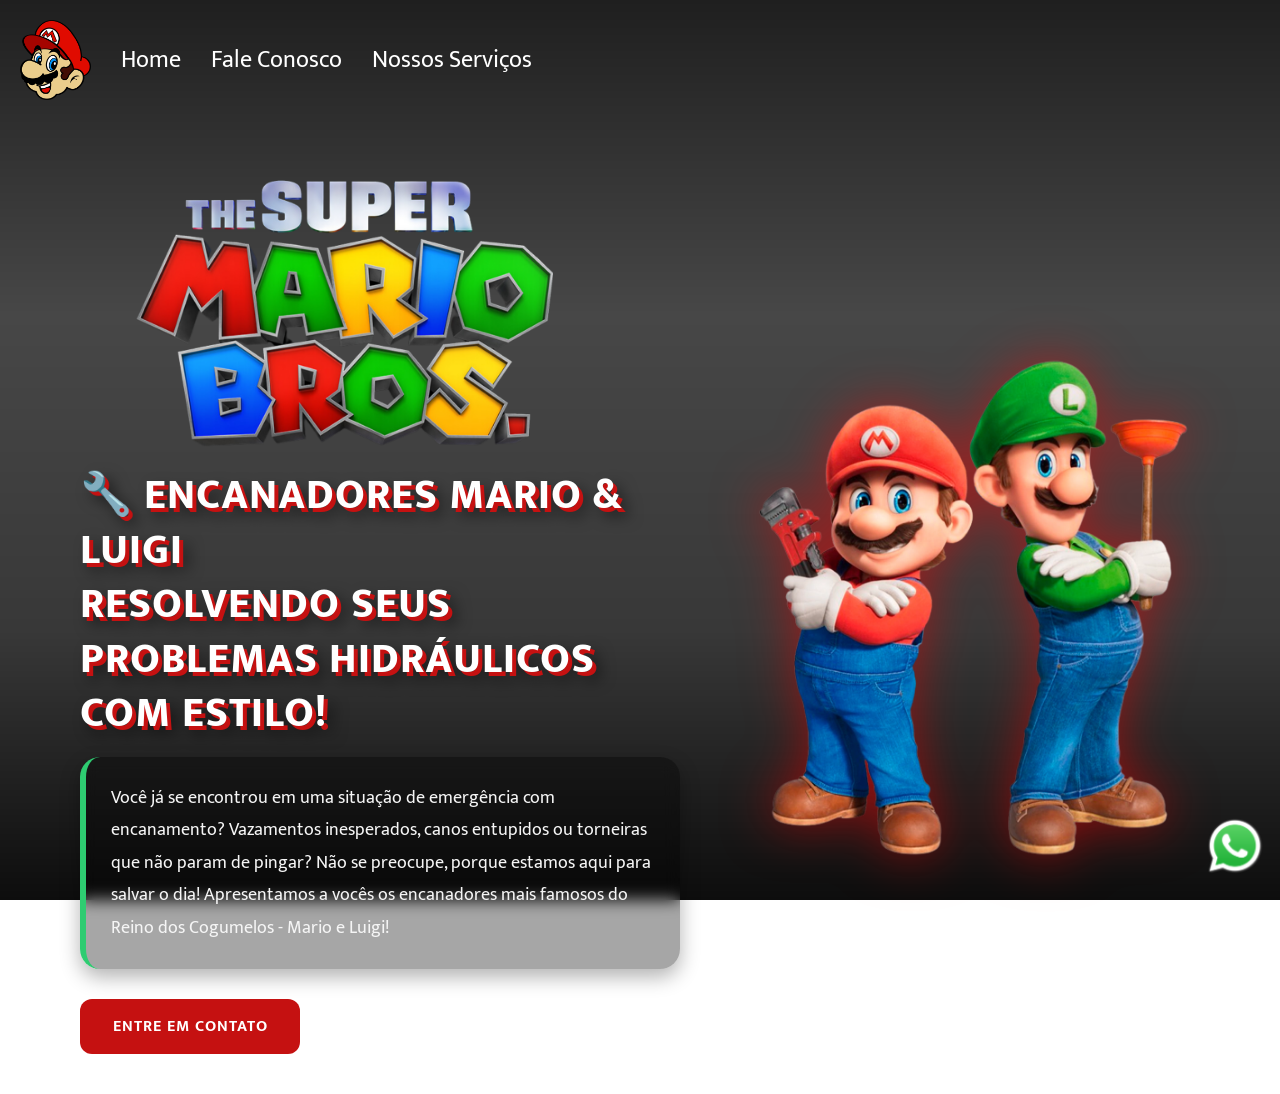
<file: index.html>
<!DOCTYPE html>
<html lang="pt-br">

<head>
    <meta charset="UTF-8">
    <meta name="viewport" content="width=device-width, initial-scale=1.0">
    <link rel="preconnect" href="https://fonts.googleapis.com">
    <link rel="preconnect" href="https://fonts.gstatic.com" crossorigin>
    <link href="https://fonts.googleapis.com/css2?family=Mukta&display=swap" rel="stylesheet">
    <link rel="apple-touch-icon" sizes="180x180" href="./icon/apple-touch-icon.png">
    <link rel="icon" type="image/png" sizes="32x32" href="./icon/favicon-32x32.png">
    <link rel="icon" type="image/png" sizes="16x16" href="./icon/favicon-16x16.png">
    <link rel="manifest" href="./icon/site.webmanifest">
    <link rel="stylesheet" href="./styles.css">
    <title>Mario Encanador</title>
</head>

<body>
    <div class="mascara-form" onclick="hideForm()"></div>

    <header>
        <img src="./assets/logo-header.png" class="logo-header" />
        <a>Home</a>
        <a onclick="showForm()">Fale Conosco</a>
        <a href="./nossos-serviços.html">Nossos Serviços</a>
    </header>

    <div class="background">
        <video autoplay muted loop playsinline preload="auto" class="conteudo-background">

            <source src="./assets/video (1).mp4" type="video/mp4">
        </video>
    </div>

    <div class="mascara-video"></div>
    <div class="sobre-nos">
        <div>
            <img src="./assets/logo.png" class="logo">
            <p class="first-of-type">
                🔧 Encanadores Mario & Luigi<br>
                Resolvendo Seus Problemas Hidráulicos Com Estilo!
            </p>
            <p class="last-of-type">
                Você já se encontrou em uma situação de emergência com encanamento? Vazamentos inesperados, canos
                entupidos ou torneiras que não param de pingar? Não se preocupe, porque estamos aqui para salvar o
                dia!
                Apresentamos a vocês os encanadores mais famosos do Reino dos Cogumelos - Mario e Luigi!
            </p>
            <button onclick="showForm()">Entre em Contato</button>
        </div>
        <img src="./assets/mario.png" class="mario-luigi">
    </div>


    <a href="https://web.whatsapp.com/" class="whatsapp"><img src="./assets/whatsapp.png" /></a>

    <form action="https://formsubmit.co/rafael.bsilva95@outlook.com" method="POST" class="fale-conosco">
        <input type="text" name="name" placeholder="Seu Nome" required>
        <input type="email" name="email" placeholder="E-mail" required>
        <textarea type="text" placeholder="Digite seu problema"></textarea>
        <button type="submit">Pedir Orçamento</button>
    </form>
    </div>
</body>
<script>
    const form = document.querySelector('.fale-conosco')
    const background = document.querySelector('.mascara-form')
    const video = document.querySelector('.conteudo-background');

    video.play().catch(() => {
        console.log('Autoplay bloqueado pelo navegador');
    });

    function showForm() {
        form.style.left = '50%'
        form.style.transform = 'translateX(-50%)'
        background.style.visibility = 'visible'
    }

    function hideForm() {
        form.style.left = '-330px'
        form.style.transform = 'translateX(0)'
        background.style.visibility = 'hidden'
    }
</script>

</html>
</file>
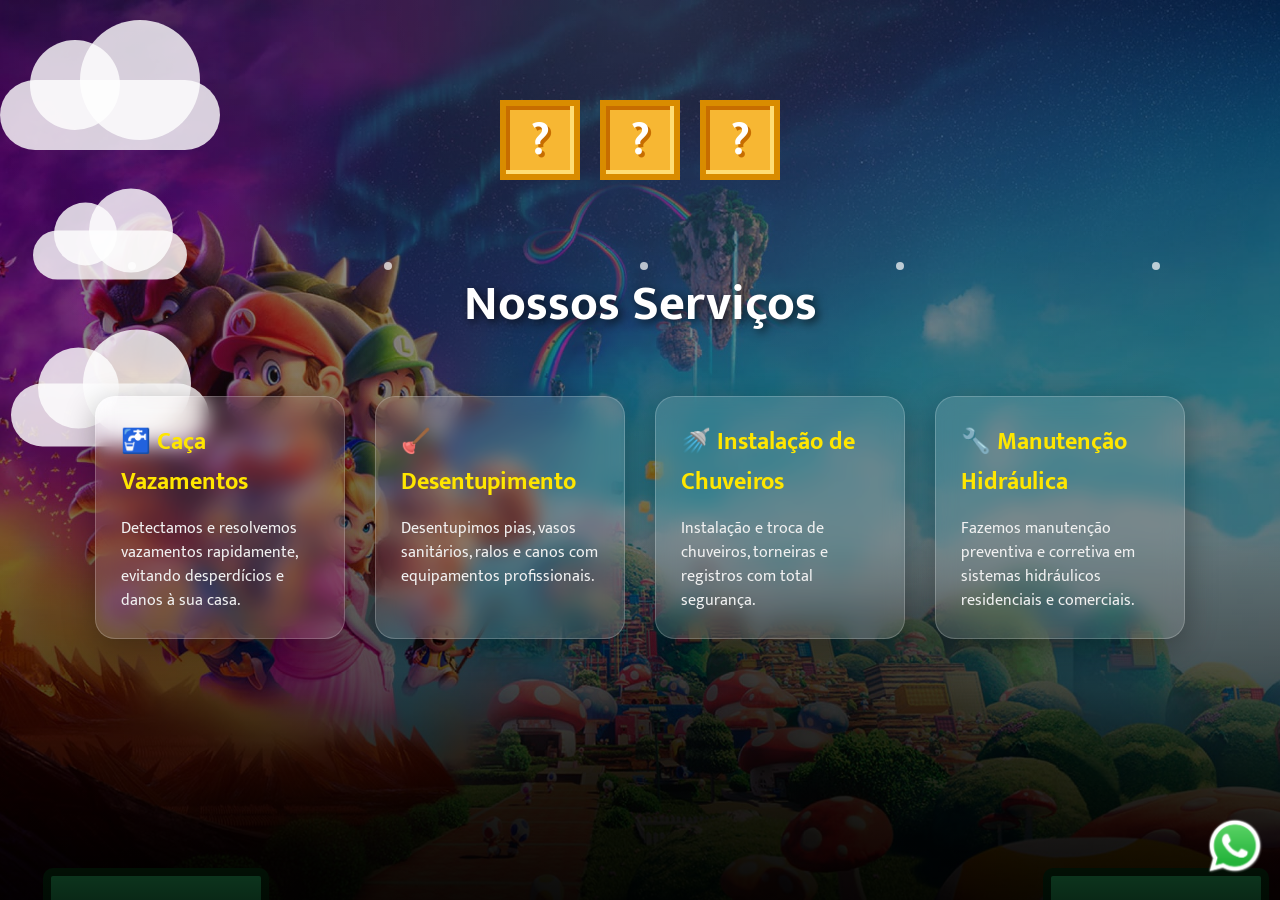
<file: nossos-serviços.html>
<!DOCTYPE html>
<html lang="en">

<head>
    <meta charset="UTF-8">
    <meta name="viewport" content="width=device-width, initial-scale=1.0">
    <link rel="preconnect" href="https://fonts.googleapis.com">
    <link rel="preconnect" href="https://fonts.gstatic.com" crossorigin>
    <link href="https://fonts.googleapis.com/css2?family=Mukta&display=swap" rel="stylesheet">
    <link rel="apple-touch-icon" sizes="180x180" href="./icon/apple-touch-icon.png">
    <link rel="icon" type="image/png" sizes="32x32" href="./icon/favicon-32x32.png">
    <link rel="icon" type="image/png" sizes="16x16" href="./icon/favicon-16x16.png">
    <link rel="manifest" href="./icon/site.webmanifest">
    <link rel="stylesheet" href="./styles.css">
    <title>Mario Encanador</title>
</head>

<body>

    <section class="servicos">

        <div class="cano cano-esquerda"></div>
        <div class="cano cano-direita"></div>

        <div class="nuvens">
            <div class="nuvem"></div>
            <div class="nuvem"></div>
            <div class="nuvem"></div>
        </div>

        <div class="particulas">
            <span></span>
            <span></span>
            <span></span>
            <span></span>
            <span></span>
        </div>



        <h1>Nossos Serviços</h1>

        <div class="cards-servicos">

            <div class="card">
                <h2>🚰 Caça Vazamentos</h2>
                <p>
                    Detectamos e resolvemos vazamentos rapidamente,
                    evitando desperdícios e danos à sua casa.
                </p>
            </div>

            <div class="card">
                <h2>🪠 Desentupimento</h2>
                <p>
                    Desentupimos pias, vasos sanitários, ralos e canos
                    com equipamentos profissionais.
                </p>
            </div>

            <div class="card">
                <h2>🚿 Instalação de Chuveiros</h2>
                <p>
                    Instalação e troca de chuveiros, torneiras e registros
                    com total segurança.
                </p>
            </div>

            <div class="card">
                <h2>🔧 Manutenção Hidráulica</h2>
                <p>
                    Fazemos manutenção preventiva e corretiva em sistemas
                    hidráulicos residenciais e comerciais.
                </p>
            </div>

            <div class="blocos">

                <div class="bloco"></div>
                <div class="bloco"></div>
                <div class="bloco"></div>

            </div>

            <a href="https://web.whatsapp.com/" class="whatsapp"><img src="./assets/whatsapp.png" /></a>


        </div>

    </section>

</body>


</html>
</file>
<file: styles.css>
/* =========================
   RESET
========================= */

* {
    margin: 0;
    padding: 0;
    box-sizing: border-box;
    font-family: 'Mukta', sans-serif;
}

/* =========================
   BODY
========================= */

body {
    overflow-x: hidden;
}

/* =========================
   BACKGROUND VIDEO
========================= */

.background {
    position: fixed;
    inset: 0;

    width: 100%;
    height: 100vh;

    z-index: -2;
}

.conteudo-background {
    width: 100%;
    height: 100%;

    object-fit: cover;
}

/* MÁSCARA ESCURA */

.mascara-video {
    position: fixed;
    inset: 0;

    z-index: -1;

    background:
        linear-gradient(
            180deg,
            rgba(0,0,0,0.88) 0%,
            rgba(0,0,0,0.72) 35%,
            rgba(0,0,0,0.78) 70%,
            rgba(0,0,0,0.95) 100%
        );
}

/* =========================
   HEADER
========================= */

header {
    display: flex;
    align-items: center;
    gap: 30px;

    padding: 20px;
}

.logo-header {
    height: 80px;
}

header a {
    font-size: 24px;
    color: white;
    text-decoration: none;

    transition: 0.3s;
}

header a:hover {
    color: #C51111;
}

/* =========================
   BOTÕES
========================= */

button {
    width: 220px;
    height: 55px;

    border: none;
    border-radius: 12px;

    background: #C51111;

    color: white;

    font-size: 16px;
    font-weight: 700;
    letter-spacing: 1px;
    text-transform: uppercase;

    cursor: pointer;

    margin-top: 30px;

    transition: 0.3s;
}

button:hover {
    transform: scale(1.05);

    background: #ff1f1f;

    box-shadow:
        0 0 20px rgba(255,0,0,0.5);
}

/* =========================
   CONTAINER PRINCIPAL
========================= */

.container-principal {
    display: flex;
    align-items: center;
    justify-content: space-between;

    gap: 60px;

    min-height: 100vh;

    padding: 40px 80px;

    flex-direction: row;
}

/* =========================
   SOBRE NÓS
========================= */

.sobre-nos {
    display: flex;
    align-items: center;
    justify-content: space-between;

    gap: 60px;

    width: 100%;

    min-height: 100vh;

    padding: 40px 80px;
}

.sobre-nos div {
    max-width: 600px;
}

.logo {
   
    height: 300px;
}

/* TÍTULO */

.sobre-nos p:first-of-type {
     font-size: clamp(22px, 4vw, 42px);
    font-weight: 900;
    line-height: 1.3;

    color: #ffffff;
    text-transform: uppercase;
    letter-spacing: 1px;

    text-shadow:
        4px 4px 0 #c51111,
        8px 8px 15px rgba(0, 0, 0, 0.6);

    margin-bottom: 15px;

    animation: destaqueTitulo 3s ease-in-out infinite;
}

/* TEXTO */

.sobre-nos p:last-of-type {
    font-size: 18px;
    line-height: 1.8;

    color: #f5f5f5;

    background: rgba(0,0,0,0.35);

    padding: 25px;

    border-left: 6px solid #2ecc71;

    border-radius: 20px;

    backdrop-filter: blur(8px);

    box-shadow:
        0 8px 20px rgba(0,0,0,0.3);
}

/* =========================
   ANIMAÇÃO TEXTO
========================= */

@keyframes destaqueTitulo {

    0% {
        transform: translateY(0);
        filter: brightness(1);
    }

    50% {
        transform: translateY(-8px);
        filter: brightness(1.15);
    }

    100% {
        transform: translateY(0);
        filter: brightness(1);
    }
}

/* =========================
   IMAGEM MARIO
========================= */

.mario-luigi {
     width: min(450px, 90vw);
    max-width: 45%;

    filter:
        drop-shadow(0 0 25px rgba(255,0,0,0.5));

    animation: flutuarMario 3s ease-in-out infinite;
}

@keyframes flutuarMario {

    0% {
        transform: translateY(0);
    }

    50% {
        transform: translateY(-15px);
    }

    100% {
        transform: translateY(0);
    }
}

/* =========================
   SERVIÇOS
========================= */

.servicos {
    position: relative;

    min-height: 100vh;

    padding: 80px 20px;

    overflow: hidden;

    display: flex;
    flex-direction: column;
    align-items: center;
    justify-content: center;

    background-image:
        linear-gradient(
            rgba(0,0,0,0.45),
            rgba(0,0,0,0.55)
        ),
        url('./assets/backgroud.jpeg');

    background-size: cover;
    background-position: center;
    background-repeat: no-repeat;
    background-attachment: fixed;
}

/* ILUMINAÇÃO */

.servicos::before {
    content: '';

    position: absolute;
    inset: 0;

    background:
        radial-gradient(
            circle at top,
            rgba(255,255,255,0.15),
            transparent 60%
        );

    pointer-events: none;
}

/* PROFUNDIDADE */

.servicos::after {
    content: '';

    position: absolute;
    inset: 0;

    background:
        linear-gradient(
            to top,
            rgba(0,0,0,0.8),
            transparent 40%
        );

    pointer-events: none;
}

/* =========================
   TÍTULO SERVIÇOS
========================= */

.servicos h1 {
    font-size: 50px;
    color: white;

    margin-bottom: 50px;

    text-shadow:
        3px 3px 10px rgba(0,0,0,0.7);

    z-index: 2;
}

/* =========================
   CARDS
========================= */

.cards-servicos {
    display: flex;
    justify-content: center;
    flex-wrap: wrap;

    gap: 30px;

    z-index: 2;
}

.card {
    width: 250px;

    padding: 25px;

    border-radius: 20px;

    background: rgba(255,255,255,0.12);

    backdrop-filter: blur(10px);

    border: 1px solid rgba(255,255,255,0.2);

    box-shadow:
        0 8px 32px rgba(0,0,0,0.3);

    color: white;

    transition: 0.3s;
}

.card:hover {
    transform: translateY(-10px) scale(1.03);

    box-shadow:
        0 0 20px rgba(255,255,255,0.2),
        0 0 40px rgba(255,255,0,0.2);

    border-color: #f7b733;
}

.card h2 {
    color: #ffe600;

    margin-bottom: 15px;
}

.card p {
    color: #f1f1f1;

    line-height: 1.5;
}

/* =========================
   CANOS
========================= */

.cano {
    position: absolute;
    bottom: -300px;

    width: 180px;
    height: 300px;

    background: linear-gradient(
        to right,
        #0f5f1d,
        #2ecc71,
        #0f5f1d
    );

    border: 8px solid #063b12;

    animation: subirCano 5s infinite ease-in-out;
}

.cano::before {
    content: '';

    position: absolute;

    top: -40px;
    left: -15px;

    width: 210px;
    height: 50px;

    background: #2ecc71;

    border: 8px solid #063b12;

    border-radius: 10px;
}

.cano-esquerda {
    left: 50px;
}

.cano-direita {
    right: 50px;

    animation-delay: 2s;
}

@keyframes subirCano {

    0% {
        transform: translateY(300px);
    }

    50% {
        transform: translateY(0);
    }

    100% {
        transform: translateY(300px);
    }
}

/* =========================
   NUVENS
========================= */

.nuvens {
    position: absolute;
    inset: 0;

    overflow: hidden;

    pointer-events: none;
}

.nuvem {
    position: absolute;

    width: 220px;
    height: 70px;

    background: rgba(255,255,255,0.8);

    border-radius: 50px;

    animation: moverNuvem 25s linear infinite;
}

.nuvem::before,
.nuvem::after {
    content: '';

    position: absolute;

    background: rgba(255,255,255,0.8);

    border-radius: 50%;
}

.nuvem::before {
    width: 90px;
    height: 90px;

    top: -40px;
    left: 30px;
}

.nuvem::after {
    width: 120px;
    height: 120px;

    top: -60px;
    right: 20px;
}

.nuvem:nth-child(1) {
    top: 80px;
    animation-duration: 30s;
}

.nuvem:nth-child(2) {
    top: 220px;

    transform: scale(0.7);

    animation-duration: 20s;
    animation-delay: 5s;
}

.nuvem:nth-child(3) {
    top: 380px;

    transform: scale(0.9);

    animation-duration: 35s;
    animation-delay: 10s;
}

@keyframes moverNuvem {

    from {
        transform: translateX(-300px);
    }

    to {
        transform: translateX(1600px);
    }
}

/* =========================
   BLOCOS
========================= */

.blocos {
    position: absolute;

    top: 100px;
    left: 50%;

    transform: translateX(-50%);

    display: flex;
    gap: 20px;

    z-index: 2;
}

.bloco {
    position: relative;

    width: 80px;
    height: 80px;

    background: #f7b733;

    border: 6px solid #d98c00;

    box-shadow:
        inset -4px -4px 0 #ffdd75,
        inset 4px 4px 0 #c76d00;

    animation:
        pularBloco 1.5s infinite ease-in-out,
        brilhoBloco 2s infinite alternate;
}

.bloco::before {
    content: '?';

    position: absolute;

    top: 50%;
    left: 50%;

    transform: translate(-50%, -50%);

    font-size: 45px;
    font-weight: bold;

    color: white;

    text-shadow: 3px 3px 0 #c76d00;
}

.bloco:nth-child(2) {
    animation-delay: 0.3s;
}

.bloco:nth-child(3) {
    animation-delay: 0.6s;
}

@keyframes pularBloco {

    0% {
        transform: translateY(0);
    }

    20% {
        transform: translateY(-20px);
    }

    40% {
        transform: translateY(0);
    }

    100% {
        transform: translateY(0);
    }
}

@keyframes brilhoBloco {

    from {
        filter: brightness(1);
    }

    to {
        filter: brightness(1.25);
    }
}

/* =========================
   PARTÍCULAS
========================= */

.particulas span {
    position: absolute;

    width: 8px;
    height: 8px;

    background: rgba(255,255,255,0.7);

    border-radius: 50%;

    animation: flutuar 10s linear infinite;
}

.particulas span:nth-child(1) {
    left: 10%;
    animation-duration: 12s;
}

.particulas span:nth-child(2) {
    left: 30%;
    animation-duration: 8s;
}

.particulas span:nth-child(3) {
    left: 50%;
    animation-duration: 15s;
}

.particulas span:nth-child(4) {
    left: 70%;
    animation-duration: 10s;
}

.particulas span:nth-child(5) {
    left: 90%;
    animation-duration: 14s;
}

@keyframes flutuar {

    from {
        transform: translateY(100vh);
        opacity: 0;
    }

    20% {
        opacity: 1;
    }

    to {
        transform: translateY(-100px);
        opacity: 0;
    }
}

/* =========================
   FORMULÁRIO
========================= */

.fale-conosco {
    position: fixed;

    top: 50%;
    left: -400px;

    transform: translateY(-50%);

    display: flex;
    flex-direction: column;
    gap: 20px;

    padding: 20px;

    background: rgba(255,255,255,0.95);

    backdrop-filter: blur(10px);

    border: 4px solid #2ecc71;

    box-shadow:
        0 0 20px rgba(46,204,113,0.5),
        0 0 40px rgba(46,204,113,0.3);

    border-radius: 10px;

    z-index: 9999;

    transition: all 0.5s ease;
}

.mascara-form {
    visibility: hidden;

    position: fixed;
    inset: 0;

    z-index: 3;

    background: linear-gradient(
        109deg,
        rgba(10, 12, 16, 0.99) 15%,
        rgba(10, 12, 16, 0.7) 50%,
        rgba(10, 12, 16, 0.99) 85%
    );

    transition: visibility 1s linear;
}

input,
textarea {
    width: 300px;

    border-radius: 5px;
    border: 1px solid gray;

    padding: 10px;

    outline-color: #18D80F;
}

input {
    height: 40px;
}

textarea {
    height: 80px;
}

/* =========================
   WHATSAPP
========================= */

.whatsapp {
    position: fixed;

    bottom: 15px;
    right: 15px;

    z-index: 20;

    cursor: pointer;
}

.whatsapp img {
    height: 60px;
}

/* =========================
   RESPONSIVIDADE
========================= */

/* TABLET   */

@media (max-width: 1200px) {

    .sobre-nos {
        gap: 40px;
        padding: 0 30px;
    }

    .mario-luigi {
        width: 350px;
    }

    .sobre-nos p:first-of-type {
        font-size: 34px;
    }

}

/* MOBILE TELA GRANDE  */

@media (max-width: 900px) {

    .sobre-nos {
        flex-direction: column;
        text-align: center;

        min-height: auto;

        padding: 120px 20px 50px;
    }

    .sobre-nos div {
        max-width: 100%;
    }

    .mario-luigi {
        width: 300px;
        max-width: 90%;
    }

    .logo {
        height: 130px;
    }

    .sobre-nos p:first-of-type {
        font-size: 28px;
    }

    .sobre-nos p:last-of-type {
        font-size: 16px;
        line-height: 1.6;
    }

}

@media (max-width: 900px) {

    header {
        justify-content: center;
        flex-wrap: wrap;
        gap: 15px;
    }

    header a {
        font-size: 18px;
    }

    .logo-header {
        height: 60px;
    }

}

@media (max-width: 900px) {

    .cards-servicos {
        flex-direction: column;
        align-items: center;
    }

    .card {
        width: 90%;
        max-width: 350px;
    }

    .servicos h1 {
        font-size: 36px;
        text-align: center;
    }

}

@media (max-width: 900px) {

    .cano,
    .blocos,
    .particulas {
        display: none;
    }

}

@media (max-width: 600px) {

    .fale-conosco {
        width: 90%;
        max-width: 350px;
        padding: 15px;
    }

    .fale-conosco input,
    .fale-conosco textarea {
        width: 100%;
    }

}

/*  MOLIBE TELA PEQUENA  */ 

@media (max-width: 480px) {

    .sobre-nos {
        padding: 100px 15px 40px;
    }

    .sobre-nos p:first-of-type {
        font-size: 22px;
    }

    .sobre-nos p:last-of-type {
        font-size: 14px;
    }

    .mario-luigi {
        width: 250px;
    }

    button {
        width: 100%;
        max-width: 250px;
    }

    .servicos h1 {
        font-size: 28px;
    }

}

@media (max-width: 768px) {

    .conteudo-background {
        display: none;
    }

    .background {
        background-image: url('./assets/background-mobile.jpg');
        background-size: cover;
        background-position: center;
    }
}
</file>
